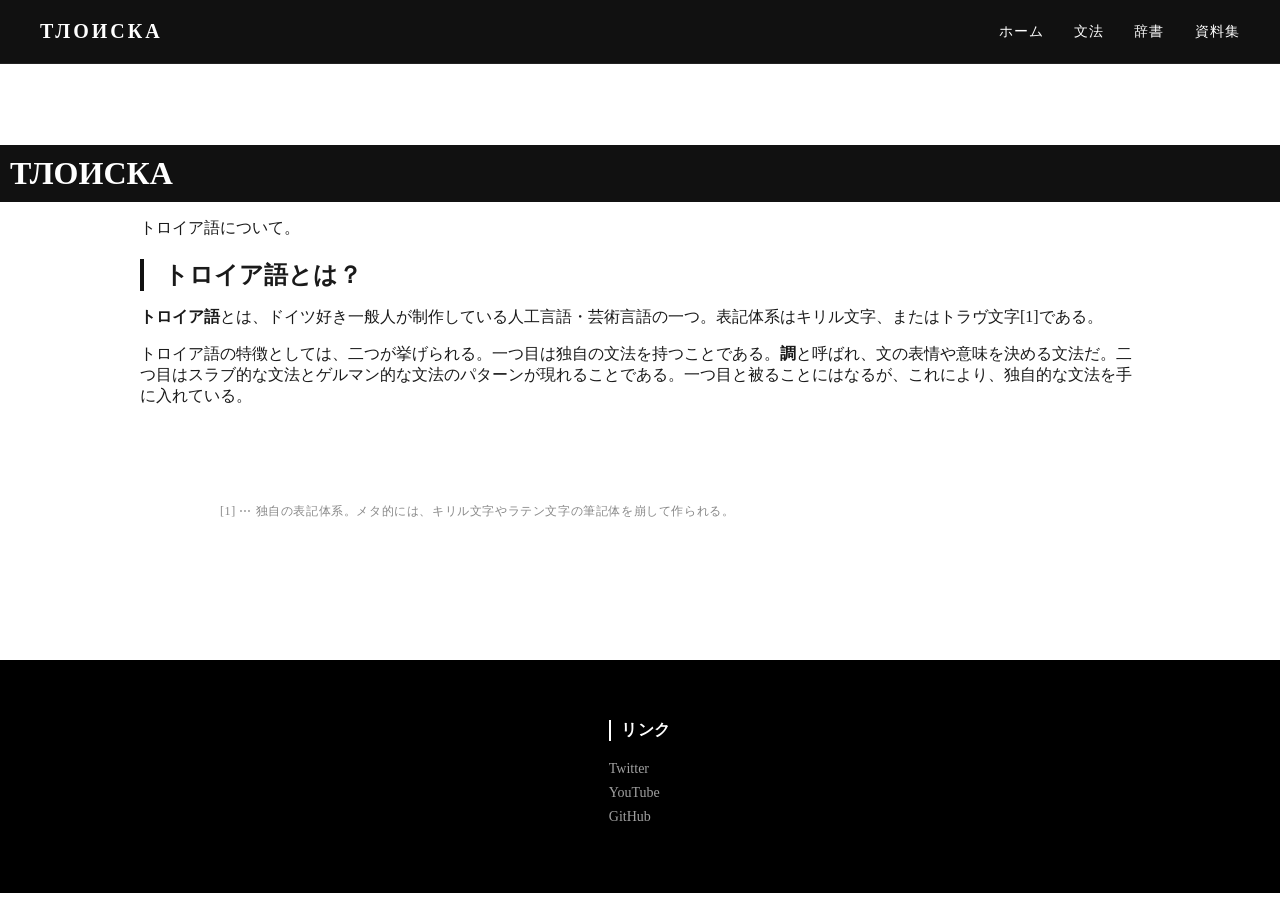
<file: home.html>
<!DOCTYPE html>
<html lang="ja">
<head>
<meta charset="UTF-8">
<meta name="viewport" content="width=device-width, initial-scale=1.0">
<title>ТЛОИСКА</title>
<link rel="stylesheet" href="style.css">
</head>

<body>

<header>
  <div class="logo">ТЛОИСКА</div>

  <div class="hamburger" id="hamburger">
    <span></span>
    <span></span>
    <span></span>
  </div>

  <nav id="nav-menu">
    <ul>
      <li><a href="./">ホーム</a></li>
      <li><a href="./gra/gra.html">文法</a></li>
      <li><a href="./dic/dic.html">辞書</a></li>
      <li><a href="./mat/mat.html">資料集</a></li>
    </ul>
  </nav>
</header>


<main>
  <h1>ТЛОИСКА</h1>
  <p>トロイア語について。</p>
  <h2>トロイア語とは？</h2>
  <p><b>トロイア語</b>とは、ドイツ好き一般人が制作している人工言語・芸術言語の一つ。表記体系はキリル文字、またはトラヴ文字[1]である。</p>
  <p>トロイア語の特徴としては、二つが挙げられる。一つ目は独自の文法を持つことである。<b>調</b>と呼ばれ、文の表情や意味を決める文法だ。二つ目はスラブ的な文法とゲルマン的な文法のパターンが現れることである。一つ目と被ることにはなるが、これにより、独自的な文法を手に入れている。</p>
<sub>[1] ⋯ 独自の表記体系。メタ的には、キリル文字やラテン文字の筆記体を崩して作られる。</sub>
</main>

<footer>

  <div class="footer-links">
    <h3>リンク</h3>
    <a href="https://x.com/germany_314">Twitter</a>
    <a href="https://youtube.com/@germaaaaaaaaaan?si=bItF442oyQtkyitz">YouTube</a>
    <a href="https://github.com/german-like">GitHub</a>
 </div>

<script src="script.js"></script>

</body>
</html>
</file>
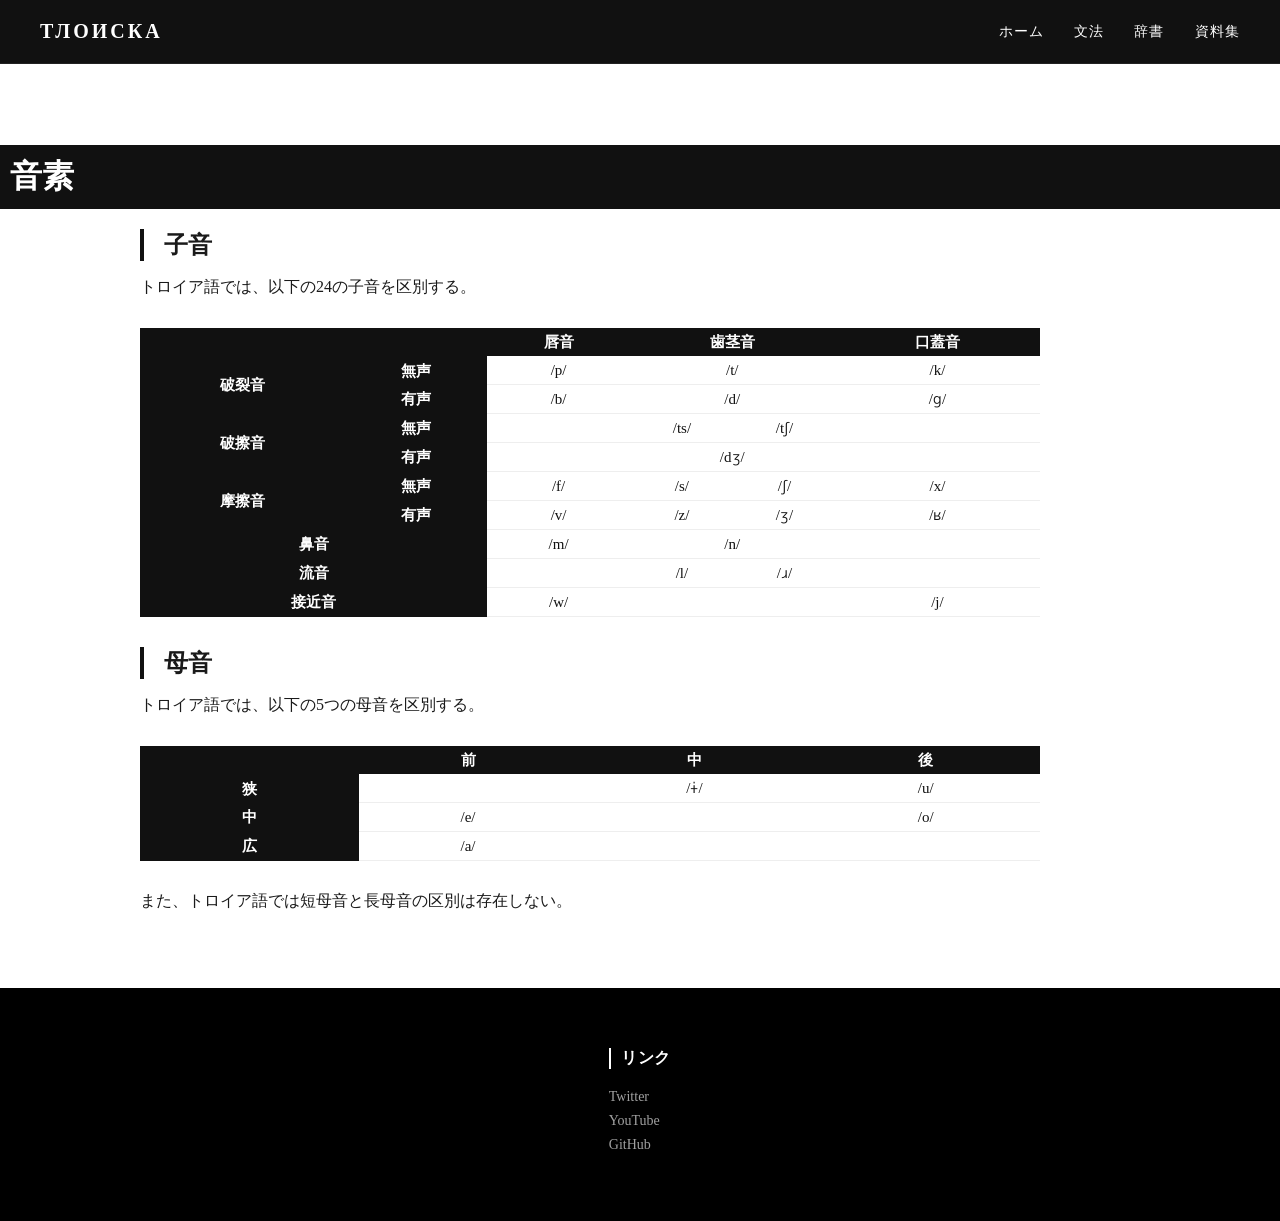
<file: gra/2.html>
<!DOCTYPE html>
<html lang="ja">
<head>
<meta charset="UTF-8">
<meta name="viewport" content="width=device-width, initial-scale=1.0">
<title>ТЛОИСКА</title>
<link rel="stylesheet" href="../style.css">
</head>

<body>

<header>
  <div class="logo">ТЛОИСКА</div>

  <div class="hamburger" id="hamburger">
    <span></span>
    <span></span>
    <span></span>
  </div>

  <nav id="nav-menu">
    <ul>
      <li><a href="../">ホーム</a></li>
      <li><a href="../gra/gra.html">文法</a></li>
      <li><a href="../dic/dic.html">辞書</a></li>
      <li><a href="../mat/mat.html">資料集</a></li>
    </ul>
  </nav>
</header>


<main>
  <h1>音素</h1>
  <h2>子音</h2>
  <p>トロイア語では、以下の24の子音を区別する。</p>
  <table>
	<tbody>
		<tr>
			<th colspan="2"></th>
			<th>唇音</th>
			<th colspan="3">歯茎音</th>
			<th>口蓋音</th>
		</tr>
		<tr>
			<th rowspan="2">破裂音</th>
			<th>無声</th>
			<td>/p/</td>
			<td colspan="3">/t/</td>
			<td>/k/</td>
		</tr>
		<tr>
			<th>有声</th>
			<td>/b/</td>
			<td colspan="3">/d/</td>
			<td>/ɡ/</td>
		</tr>
		<tr>
			<th rowspan="2">破擦音</th>
			<th>無声</th>
			<td></td>
			<td>/ts/</td>
			<td colspan="2">/tʃ/</td>
			<td></td>
		</tr>
		<tr>
			<th>有声</th>
			<td></td>
			<td colspan="3">/dʒ/</td>
			<td></td>
		</tr>
		<tr>
			<th rowspan="2">摩擦音</th>
			<th>無声</th>
			<td>/f/</td>
			<td>/s/</td>
			<td colspan="2">/ʃ/</td>
			<td>/x/</td>
		</tr>
		<tr>
			<th>有声</th>
			<td>/v/</td>
			<td>/z/</td>
			<td colspan="2">/ʒ/</td>
			<td>/ʁ/</td>
		</tr>
		<tr>
			<th colspan="2">鼻音</th>
			<td>/m/</td>
			<td colspan="3">/n/</td>
			<td></td>
		</tr>
		<tr>
			<th colspan="2">流音</th>
			<td></td>
			<td>/l/</td>
			<td colspan="2">/ɹ/</td>
			<td></td>
		</tr>
		<tr>
			<th colspan="2">接近音</th>
			<td>/w/</td>
			<td colspan="3"></td>
			<td>/j/</td>
		</tr>
	</tbody>
	</table>
	<h2>母音</h2>
	<p>トロイア語では、以下の5つの母音を区別する。</p>
	<table>
	<tbody>
		<tr>
			<th></th>
			<th>前</th>
			<th>中</th>
			<th>後</th>
		</tr>
		<tr>
			<th>狭</th>
			<td></td>
			<td>/ɨ/</td>
			<td>/u/</td>
		</tr>
		<tr>
			<th>中</th>
			<td>/e/</td>
			<td></td>
			<td>/o/</td>
		</tr>
		<tr>
			<th>広</th>
			<td>/a/</td>
			<td></td>
			<td></td>
		</tr>
	</tbody>
	</table>
	<p>また、トロイア語では短母音と長母音の区別は存在しない。</p>
</main>

<footer>

  <div class="footer-links">
    <h3>リンク</h3>
    <a href="https://x.com/germany_314">Twitter</a>
    <a href="https://youtube.com/@germaaaaaaaaaan?si=bItF442oyQtkyitz">YouTube</a>
    <a href="https://github.com/german-like">GitHub</a>
  </div>
</footer>

<script src="../script.js"></script>

</body>
</html>
</file>
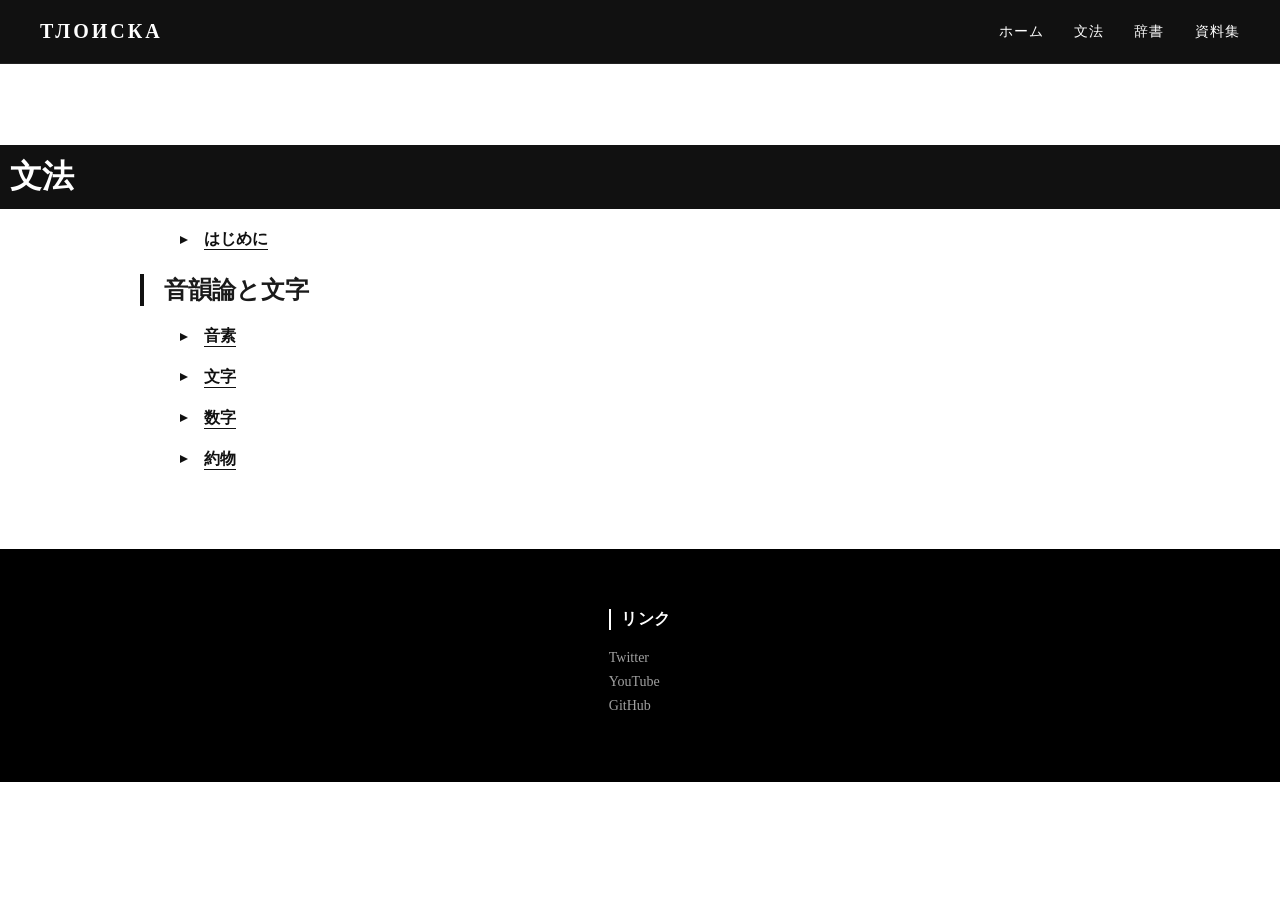
<file: gra/gra.html>
<!DOCTYPE html>
<html lang="ja">
<head>
<meta charset="UTF-8">
<meta name="viewport" content="width=device-width, initial-scale=1.0">
<title>ТЛОИСКА</title>
<link rel="stylesheet" href="../style.css">
</head>

<body>

<header>
  <div class="logo">ТЛОИСКА</div>

  <div class="hamburger" id="hamburger">
    <span></span>
    <span></span>
    <span></span>
  </div>

  <nav id="nav-menu">
    <ul>
      <li><a href="../">ホーム</a></li>
      <li><a href="../gra/gra.html">文法</a></li>
      <li><a href="../dic/dic.html">辞書</a></li>
      <li><a href="../mat/mat.html">資料集</a></li>
    </ul>
  </nav>
</header>


<main>
  <h1>文法</h1>
  <ul>
    <li><a href="1.html">はじめに</a></li>
  </ul>
  <h2>音韻論と文字</h2>
  <ul>
    <li><a href="2.html">音素</a></li>
    <li><a href="3.html">文字</a></li>
    <li></uli><a href="4.html">数字</a></li>
    <li><a href="5.html">約物</a></li>
  </ul>
</main>

<footer>

  <div class="footer-links">
    <h3>リンク</h3>
    <a href="https://x.com/germany_314">Twitter</a>
    <a href="https://youtube.com/@germaaaaaaaaaan?si=bItF442oyQtkyitz">YouTube</a>
    <a href="https://github.com/german-like">GitHub</a>
 </div>

<script src="../script.js"></script>

</body>
</html>
</file>
<file: style.css>
body {
    margin: 0;
    /* 高級感のある明朝体（セリフ体）を指定。英数字にはTimes New Romanを適用 */
    font-family: "Times New Roman", "YuMincho", "Hiragino Mincho ProN", "MS Mincho", serif;
    background-color: #ffffff;
    color: #1a1a1a;
    -webkit-font-smoothing: antialiased;
}

header {
    display: flex;
    justify-content: space-between;
    align-items: center;
    /* わずかにニュアンスのある黒で上質に */
    background: #111111;
    color: #ffffff;
    padding: 20px 40px; /* 余白を広げてエレガントに */
    position: relative;
    border-bottom: 1px solid #222222;
}

.logo {
    font-size: 20px;
    font-weight: 700;
    letter-spacing: 0.15em; /* 明朝体が映えるよう文字間を広めに入力 */
}

nav ul {
    list-style: none;
    display: flex;
    margin: 0;
    padding: 0;
}

nav ul li {
    margin-left: 30px;
}

nav a {
    color: #ffffff;
    text-decoration: none;
    font-size: 14px;
    font-weight: 500;
    letter-spacing: 0.08em;
    transition: opacity 0.3s ease; /* なめらかなホバー効果 */
}

nav a:hover {
    opacity: 0.7;
}

.hamburger {
    display: none;
    flex-direction: column;
    cursor: pointer;
}

.hamburger span {
    height: 2px; /* 細くしてシャープな印象に */
    width: 25px;
    background: #ffffff;
    margin: 4px 0;
    transition: all 0.3s ease;
}

/* スマホ用 */
@media (max-width: 768px) {
    header {
        padding: 15px 20px;
    }

    nav {
        display: none;
        position: absolute;
        top: 61px; /* headerの高さに合わせて微調整 */
        right: 0;
        background: #111111;
        width: 200px;
        border-left: 1px solid #222222;
        border-bottom: 1px solid #222222;
        z-index: 100;
    }

    nav ul {
        flex-direction: column;
        padding: 10px 0;
    }

    nav ul li {
        margin: 0;
    }

    nav a {
        display: block;
        padding: 15px 20px;
    }

    nav a:hover {
        background: #222222;
        opacity: 1;
    }

    nav.active {
        display: block;
    }

    .hamburger {
        display: flex;
    }
}

/* メイン */
main {
    max-width: 1000px; /* コンテンツが横に広がりすぎないように制限 */
    margin: 0 auto;
    padding: 60px 40px;
}

sub {
    display: inline-block; /* 正しくマージンとパディングを効かせるため */
    color: #888888;
    font-size: 0.75em;
    padding: 40px;
    margin: 40px;
    letter-spacing: 0.05em;
}

main a {
    color: #111111;
    font-weight: 600;
    text-decoration: none;
    border-bottom: 1px solid #111111; /* 繊細な下線デザイン */
    padding-bottom: 2px;
    transition: opacity 0.3s ease;
}

main a:hover {
    opacity: 0.6;
}

main li {
    list-style: none;
}

main ul > li {
    color: #111111;
    position: relative;
    padding: 0px 0px 0px 1.5em;
    margin-bottom: 0.75em;
    line-height: 1.8; /* 明朝体の読みやすさのために行間を少し広めに出力 */
}

/* リストの矢印を細身にしてフォントに馴染ませる */
main ul > li::before {
    position: absolute;
    top: 50%;
    left: 0px;
    transform: translateY(-50%);
    width: 0px;
    height: 0px;
    border: 0.25em solid transparent;
    border-left: 0.5em solid #111111;
    content: "";
}

main h1 {
    margin-bottom: 10px;
    font-size: 32px;
    letter-spacing: 0.0em;
    background-color: #111111;
    color: #ffffff;
    width: 100vw;
    margin-inline: calc(50% - 50vw);
    box-sizing: border-box;
    padding: 10px;
}

main h2 {
    margin-bottom: 10px;
    font-size: 24px;
    letter-spacing: 0.0em;
    border-left: 4px solid #111111;
    padding-left: 20px;
}

/* 追加：モノトーンのテーブルスタイリング */
main table {
    width: 90%;
    margin: 30px 0;
    font-size: 15px;
    line-height: 1.6;
    border-collapse: collapse;
}

main th {
    background-color: #111111;
    color: #ffffff;
    font-weight: 600;
    text-align: center;
    padding: 2px;
    letter-spacing: 0.0em;
}

main td {
    padding: 2px 2px;
    border-bottom: 1px solid #eeeeee;
    text-align: center;
    color: #111111;
}

main tr:hover td {
    background-color: #f0f0f0; /* 控えめなマウスホバー効果 */
}

/* フッター */
footer {
    background: #000000; /* 完全な黒で最下部を引き締める */
    color: #ffffff;
    display: flex;
    justify-content: space-around;
    padding: 60px 40px; /* 縦の余白を広げて厳かな印象に */
    flex-wrap: wrap;
    gap: 30px;
}

footer h3 {
    margin-top: 0;
    font-size: 16px;
    font-weight: 600;
    letter-spacing: 0.05em;
    margin-bottom: 20px;
    border-left: 2px solid #ffffff; /* 左側に白のアクセント線 */
    padding-left: 10px;
}

.footer-links a {
    display: block;
    color: #a0a0a0;
    text-decoration: none;
    margin: 8px 0;
    font-size: 14px;
    transition: color 0.3s ease;
}

.footer-links a:hover {
    color: #ffffff;
}

.footer-update ul {
    padding-left: 20px;
    margin: 0;
    color: #a0a0a0;
    font-size: 14px;
}

.footer-update li {
    margin-bottom: 8px;
}
</file>
